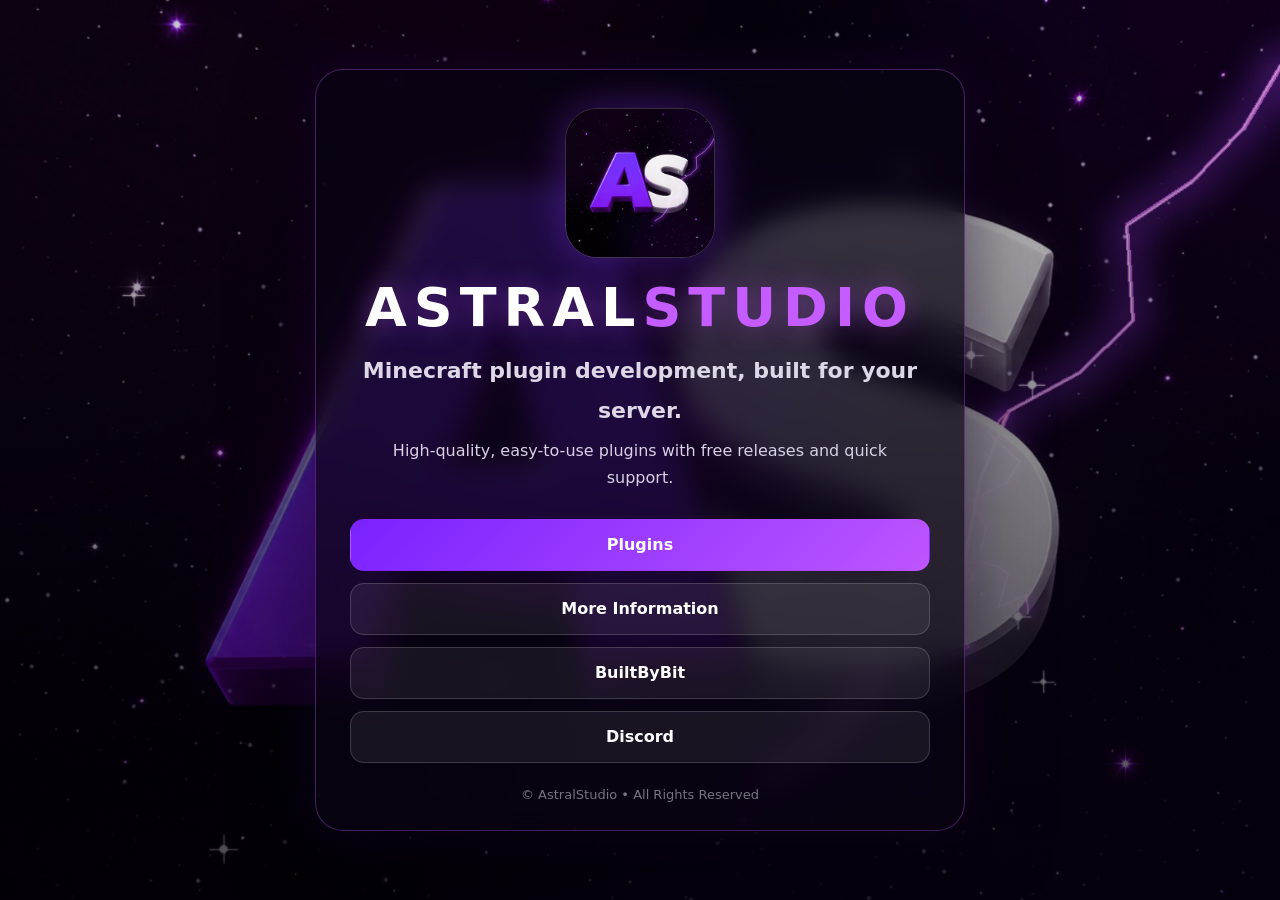
<file: index.html>
<!DOCTYPE html>
<html lang="en">
<head>
  <meta charset="UTF-8">
  <meta name="viewport" content="width=device-width, initial-scale=1.0">
  <title>AstralStudio — Minecraft Plugin Development</title>
  <meta name="description" content="High-quality, easy-to-use Minecraft plugins. Free releases and quick support from AstralStudio.">

  <!-- Favicon -->
  <link rel="icon" type="image/x-icon" href="favicon.ico">
  <link rel="icon" type="image/png" sizes="32x32" href="favicon-32.png">
  <link rel="icon" type="image/png" sizes="64x64" href="favicon-64.png">
  <link rel="apple-touch-icon" sizes="180x180" href="apple-touch-icon.png">

  <!-- Open Graph / Social preview (Discord, Twitter, etc.) -->
  <meta property="og:type" content="website">
  <meta property="og:url" content="https://xyr04y.github.io/Astral-Studio/index.html">
  <meta property="og:title" content="AstralStudio — Minecraft Plugin Development">
  <meta property="og:description" content="High-quality, easy-to-use Minecraft plugins. Free releases and quick support.">
  <meta property="og:image" content="https://xyr04y.github.io/Astral-Studio/astral-background.png">
  <meta property="og:image:width" content="1536">
  <meta property="og:image:height" content="1536">
  <meta name="twitter:card" content="summary_large_image">
  <meta name="twitter:title" content="AstralStudio — Minecraft Plugin Development">
  <meta name="twitter:description" content="High-quality, easy-to-use Minecraft plugins. Free releases and quick support.">
  <meta name="twitter:image" content="https://xyr04y.github.io/Astral-Studio/astral-background.png">

  <link rel="stylesheet" href="style.css">
</head>
<body>
  <main class="hero">
    <div class="overlay"></div>
    <section class="card">
      <div class="logo-wrap">
        <img src="astral-background.png" alt="AstralStudio logo">
      </div>
      <div class="brand">ASTRAL<span>STUDIO</span></div>
      <p class="tagline">Minecraft plugin development, built for your server.</p>
      <p class="intro">High-quality, easy-to-use plugins with free releases and quick support.</p>

      <div class="buttons">
        <a class="btn primary" href="plugins.html">Plugins</a>
        <a class="btn" href="information.html">More Information</a>
        <a class="btn" href="https://builtbybit.com/creators/xyro4y.856263/" target="_blank" rel="noopener">BuiltByBit</a>
        <a class="btn" href="https://discord.gg/KKY82f59pT" target="_blank" rel="noopener">Discord</a>
      </div>

      <div class="footer">© AstralStudio • All Rights Reserved</div>
    </section>
  </main>
</body>
</html>
</file>
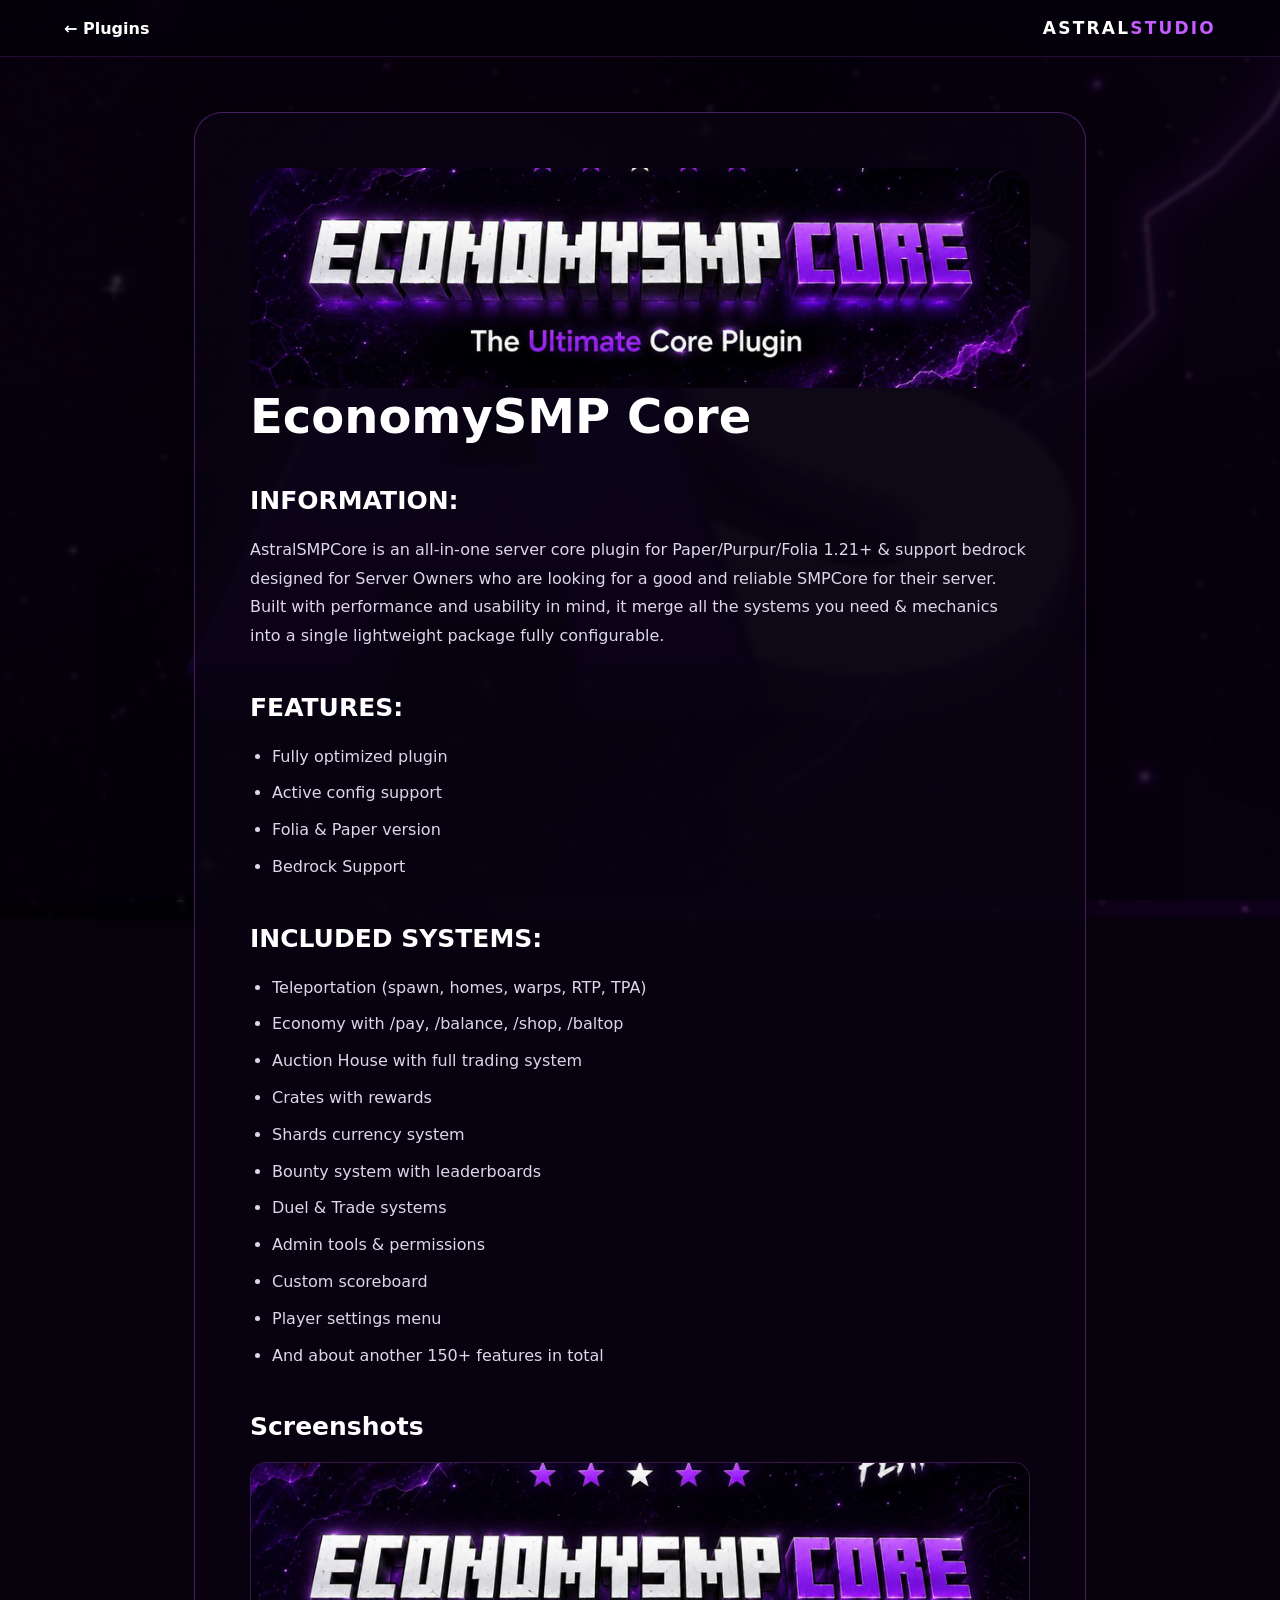
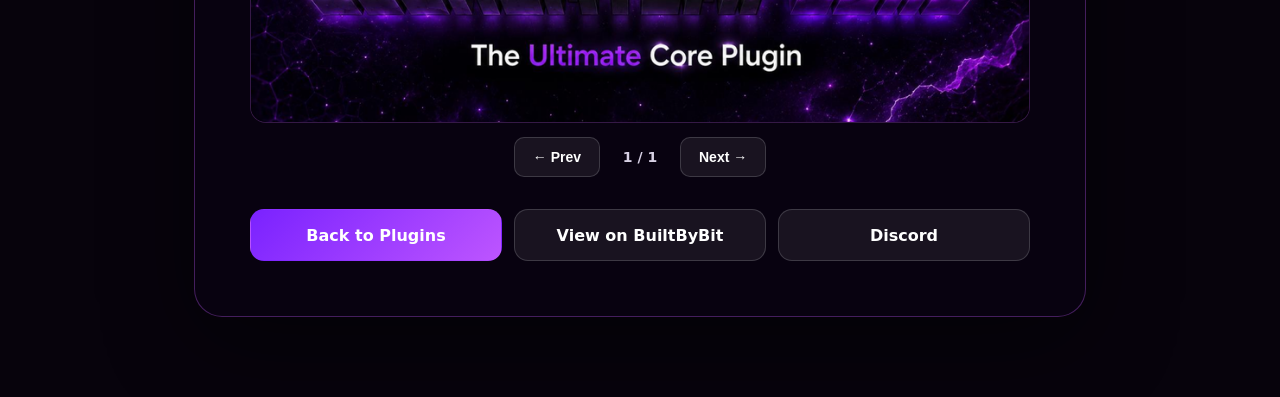
<file: economysmp-core.html>
<!DOCTYPE html>
<html lang="en">
<head>
  <meta charset="UTF-8">
  <meta name="viewport" content="width=device-width, initial-scale=1.0">
  <title>AstralStudio — EconomySMP Core</title>
  <meta name="description" content="EconomySMP Core — full economy, auction house, crates, and more for your Minecraft server.">

  <!-- Favicon -->
  <link rel="icon" type="image/x-icon" href="favicon.ico">
  <link rel="icon" type="image/png" sizes="32x32" href="favicon-32.png">
  <link rel="icon" type="image/png" sizes="64x64" href="favicon-64.png">
  <link rel="apple-touch-icon" sizes="180x180" href="apple-touch-icon.png">

  <!-- Open Graph / Social preview -->
  <meta property="og:type" content="website">
  <meta property="og:url" content="https://xyr04y.github.io/economysmp-core.html">
  <meta property="og:title" content="AstralStudio — EconomySMP Core">
  <meta property="og:description" content="EconomySMP Core — full economy, auction house, crates, and more for your Minecraft server.">
  <meta property="og:image" content="https://xyr04y.github.io/Astral-Studio/astral-background.png">
  <meta name="twitter:card" content="summary_large_image">
  <meta name="twitter:title" content="AstralStudio — EconomySMP Core">
  <meta name="twitter:description" content="EconomySMP Core — full economy, auction house, crates, and more for your Minecraft server.">
  <meta name="twitter:image" content="https://xyr04y.github.io/Astral-Studio/astral-background.png">

  <link rel="stylesheet" href="style.css">
</head>
<body class="info-page">
  <div class="page-bg"></div>
  <div class="page-overlay"></div>

  <header class="topbar">
    <a class="back" href="plugins.html">← Plugins</a>
    <div class="top-brand">ASTRAL<span>STUDIO</span></div>
  </header>

  <main class="content">
    <article class="info-card plugin-detail">
      <div class="plugin-hero">
        <img src="economy-core.png" alt="EconomySMP Core">
      </div>

      <h1>EconomySMP Core</h1>

      <h2>INFORMATION:</h2>
      <p>AstralSMPCore is an all-in-one server core plugin for Paper/Purpur/Folia 1.21+ &amp; support bedrock designed for Server Owners who are looking for a good and reliable SMPCore for their server. Built with performance and usability in mind, it merge all the systems you need &amp; mechanics into a single lightweight package fully configurable.</p>

      <h2>FEATURES:</h2>
      <ul class="feature-list">
        <li>Fully optimized plugin</li>
        <li>Active config support</li>
        <li>Folia &amp; Paper version</li>
        <li>Bedrock Support</li>
      </ul>

      <h2>INCLUDED SYSTEMS:</h2>
      <ul class="feature-list">
        <li>Teleportation (spawn, homes, warps, RTP, TPA)</li>
        <li>Economy with /pay, /balance, /shop, /baltop</li>
        <li>Auction House with full trading system</li>
        <li>Crates with rewards</li>
        <li>Shards currency system</li>
        <li>Bounty system with leaderboards</li>
        <li>Duel &amp; Trade systems</li>
        <li>Admin tools &amp; permissions</li>
        <li>Custom scoreboard</li>
        <li>Player settings menu</li>
        <li>And about another 150+ features in total</li>
      </ul>

      <h2>Screenshots</h2>
      <div class="gallery">
        <div class="gallery-frame">
          <!-- Add more <img> tags below to include extra screenshots -->
          <img class="gallery-img active" src="economy-core.png" alt="Screenshot 1">
          <!-- Example: <img class="gallery-img" src="screenshot2.png" alt="Screenshot 2"> -->
        </div>
        <div class="gallery-controls">
          <button type="button" class="gallery-btn" id="prevBtn">← Prev</button>
          <span class="gallery-count" id="galleryCount">1 / 1</span>
          <button type="button" class="gallery-btn" id="nextBtn">Next →</button>
        </div>
      </div>

      <div class="actions">
        <a class="btn primary" href="plugins.html">Back to Plugins</a>
        <a class="btn" href="https://builtbybit.com/resources/economysmpcore-all-in-one-smpcore.124168/" target="_blank" rel="noopener">View on BuiltByBit</a>
        <a class="btn" href="https://discord.gg/KKY82f59pT" target="_blank" rel="noopener">Discord</a>
      </div>
    </article>
  </main>

  <script>
    (function () {
      var imgs = document.querySelectorAll('.gallery-img');
      var countEl = document.getElementById('galleryCount');
      var prevBtn = document.getElementById('prevBtn');
      var nextBtn = document.getElementById('nextBtn');
      var i = 0;

      function show(n) {
        if (imgs.length === 0) return;
        i = (n + imgs.length) % imgs.length;
        for (var k = 0; k < imgs.length; k++) {
          imgs[k].classList.toggle('active', k === i);
        }
        countEl.textContent = (i + 1) + ' / ' + imgs.length;
      }

      prevBtn.addEventListener('click', function () { show(i - 1); });
      nextBtn.addEventListener('click', function () { show(i + 1); });
      show(0);
    })();
  </script>
</body>
</html>
</file>
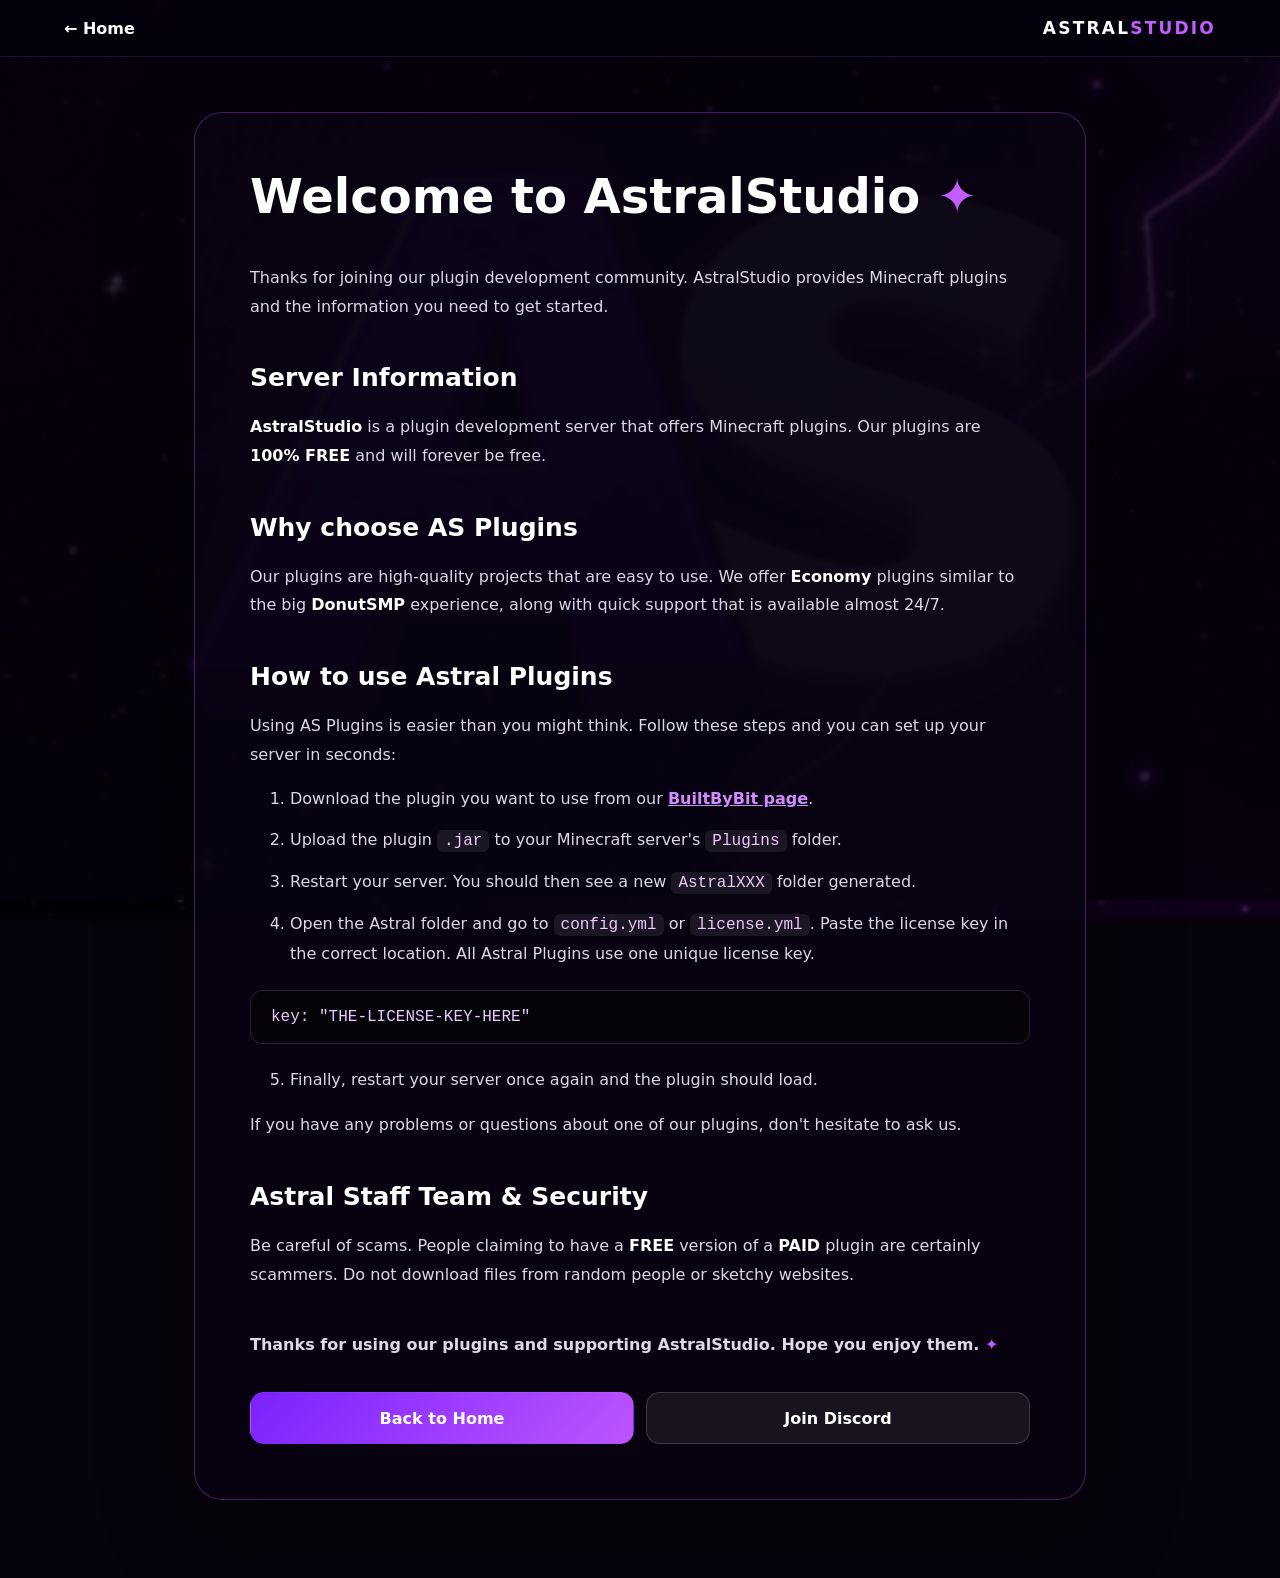
<file: information.html>
<!DOCTYPE html>
<html lang="en">
<head>
  <meta charset="UTF-8">
  <meta name="viewport" content="width=device-width, initial-scale=1.0">
  <title>AstralStudio — Information</title>
  <meta name="description" content="Learn about AstralStudio Minecraft plugins — free, high-quality, and easy to use.">

  <!-- Favicon -->
  <link rel="icon" type="image/x-icon" href="favicon.ico">
  <link rel="icon" type="image/png" sizes="32x32" href="favicon-32.png">
  <link rel="icon" type="image/png" sizes="64x64" href="favicon-64.png">
  <link rel="apple-touch-icon" sizes="180x180" href="apple-touch-icon.png">

  <!-- Open Graph / Social preview -->
  <meta property="og:type" content="website">
  <meta property="og:url" content="https://xyr04y.github.io/information.html">
  <meta property="og:title" content="AstralStudio — Information">
  <meta property="og:description" content="Learn about AstralStudio Minecraft plugins — free, high-quality, and easy to use.">
  <meta property="og:image" content="https://xyr04y.github.io/Astral-Studio/astral-background.png">
  <meta name="twitter:card" content="summary_large_image">
  <meta name="twitter:title" content="AstralStudio — Information">
  <meta name="twitter:description" content="Learn about AstralStudio Minecraft plugins — free, high-quality, and easy to use.">
  <meta name="twitter:image" content="https://xyr04y.github.io/Astral-Studio/astral-background.png">

  <link rel="stylesheet" href="style.css">
</head>
<body class="info-page">
  <div class="page-bg"></div>
  <div class="page-overlay"></div>

  <header class="topbar">
    <a class="back" href="index.html">← Home</a>
    <div class="top-brand">ASTRAL<span>STUDIO</span></div>
  </header>

  <main class="content">
    <article class="info-card">
      <h1>Welcome to AstralStudio <span class="purple">✦</span></h1>
      <p>Thanks for joining our plugin development community. AstralStudio provides Minecraft plugins and the information you need to get started.</p>

      <h2>Server Information</h2>
      <p><strong>AstralStudio</strong> is a plugin development server that offers Minecraft plugins. Our plugins are <strong>100% FREE</strong> and will forever be free.</p>

      <h2>Why choose AS Plugins</h2>
      <p>Our plugins are high-quality projects that are easy to use. We offer <strong>Economy</strong> plugins similar to the big <strong>DonutSMP</strong> experience, along with quick support that is available almost 24/7.</p>

      <h2>How to use Astral Plugins</h2>
      <p>Using AS Plugins is easier than you might think. Follow these steps and you can set up your server in seconds:</p>

      <ol>
        <li>Download the plugin you want to use from our <a href="https://builtbybit.com/creators/xyro4y.856263/" target="_blank" rel="noopener">BuiltByBit page</a>.</li>
        <li>Upload the plugin <code>.jar</code> to your Minecraft server's <code>Plugins</code> folder.</li>
        <li>Restart your server. You should then see a new <code>AstralXXX</code> folder generated.</li>
        <li>Open the Astral folder and go to <code>config.yml</code> or <code>license.yml</code>. Paste the license key in the correct location. All Astral Plugins use one unique license key.</li>
      </ol>

      <div class="codebox">key: "THE-LICENSE-KEY-HERE"</div>

      <ol start="5">
        <li>Finally, restart your server once again and the plugin should load.</li>
      </ol>

      <p>If you have any problems or questions about one of our plugins, don't hesitate to ask us.</p>

      <h2>Astral Staff Team &amp; Security</h2>
      <p>Be careful of scams. People claiming to have a <strong>FREE</strong> version of a <strong>PAID</strong> plugin are certainly scammers. Do not download files from random people or sketchy websites.</p>

      <p class="thanks">Thanks for using our plugins and supporting AstralStudio. Hope you enjoy them. <span class="purple">✦</span></p>

      <div class="actions">
        <a class="btn primary" href="index.html">Back to Home</a>
        <a class="btn" href="https://discord.gg/KKY82f59pT" target="_blank" rel="noopener">Join Discord</a>
      </div>
    </article>
  </main>
</body>
</html>
</file>
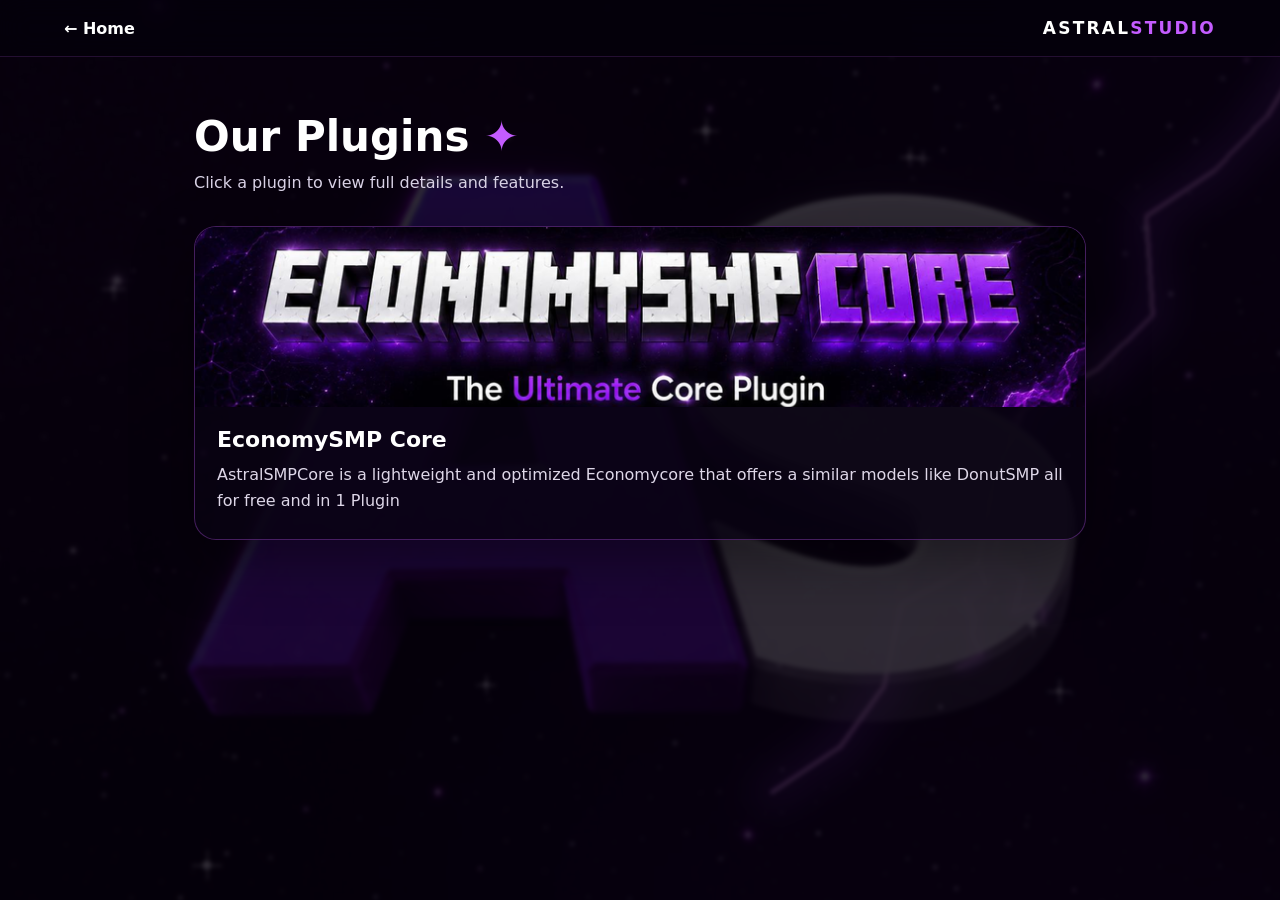
<file: plugins.html>
<!DOCTYPE html>
<html lang="en">
<head>
  <meta charset="UTF-8">
  <meta name="viewport" content="width=device-width, initial-scale=1.0">
  <title>AstralStudio — Plugins</title>
  <meta name="description" content="Browse free high-quality Minecraft plugins by AstralStudio.">

  <!-- Favicon -->
  <link rel="icon" type="image/x-icon" href="favicon.ico">
  <link rel="icon" type="image/png" sizes="32x32" href="favicon-32.png">
  <link rel="icon" type="image/png" sizes="64x64" href="favicon-64.png">
  <link rel="apple-touch-icon" sizes="180x180" href="apple-touch-icon.png">

  <!-- Open Graph / Social preview -->
  <meta property="og:type" content="website">
  <meta property="og:url" content="https://xyr04y.github.io/plugins.html">
  <meta property="og:title" content="AstralStudio — Plugins">
  <meta property="og:description" content="Browse free high-quality Minecraft plugins by AstralStudio.">
  <meta property="og:image" content="https://xyr04y.github.io/Astral-Studio/astral-background.png">
  <meta name="twitter:card" content="summary_large_image">
  <meta name="twitter:title" content="AstralStudio — Plugins">
  <meta name="twitter:description" content="Browse free high-quality Minecraft plugins by AstralStudio.">
  <meta name="twitter:image" content="https://xyr04y.github.io/Astral-Studio/astral-background.png">

  <link rel="stylesheet" href="style.css">
</head>
<body class="info-page">
  <div class="page-bg"></div>
  <div class="page-overlay"></div>

  <header class="topbar">
    <a class="back" href="index.html">← Home</a>
    <div class="top-brand">ASTRAL<span>STUDIO</span></div>
  </header>

  <main class="content">
    <h1 class="page-title">Our Plugins <span class="purple">✦</span></h1>
    <p class="page-sub">Click a plugin to view full details and features.</p>

    <a class="plugin-box" href="economysmp-core.html">
      <img class="plugin-box-img" src="economy-core.png" alt="EconomySMP Core">
      <div class="plugin-box-text">
        <h2>EconomySMP Core</h2>
        <p>AstralSMPCore is a lightweight and optimized Economycore that offers a similar models like DonutSMP all for free and in 1 Plugin</p>
      </div>
    </a>
  </main>
</body>
</html>
</file>
<file: style.css>
:root {
  --purple: #8b35ff;
  --purple2: #c45cff;
  --white: #ffffff;
  --muted: #d8d1e5;
  --panel: rgba(10, 4, 20, 0.72);
  --border: rgba(196, 92, 255, 0.32);
}

* { box-sizing: border-box; }

html {
  scroll-behavior: smooth;
  overflow-x: hidden;
}

body {
  margin: 0;
  min-height: 100vh;
  color: var(--white);
  font-family: Inter, ui-sans-serif, system-ui, -apple-system, BlinkMacSystemFont, "Segoe UI", sans-serif;
  background: #07030c;
  overflow-x: hidden;
}

img {
  max-width: 100%;
  height: auto;
}

.hero {
  min-height: 100vh;
  position: relative;
  display: grid;
  place-items: center;
  overflow: hidden;
  background: #07030c url("astral-background.png") center / cover no-repeat fixed;
}

.overlay {
  position: absolute;
  inset: 0;
  background:
    radial-gradient(circle at 50% 42%, rgba(125, 40, 255, .22), transparent 34%),
    linear-gradient(180deg, rgba(3, 0, 8, .18), rgba(3, 0, 8, .72));
}

.card {
  position: relative;
  z-index: 1;
  width: min(92%, 650px);
  padding: 38px 34px 28px;
  text-align: center;
  border: 1px solid var(--border);
  border-radius: 28px;
  background: var(--panel);
  backdrop-filter: blur(12px);
  box-shadow: 0 24px 80px rgba(0, 0, 0, .55), 0 0 50px rgba(139, 53, 255, .12);
}

.logo-wrap {
  width: 150px;
  height: 150px;
  margin: 0 auto 18px;
  border-radius: 32px;
  overflow: hidden;
  border: 1px solid rgba(255,255,255,.18);
  box-shadow: 0 0 40px rgba(139,53,255,.38);
}

.logo-wrap img {
  width: 100%;
  height: 100%;
  object-fit: cover;
}

.brand, .top-brand {
  font-weight: 900;
  letter-spacing: .13em;
}

.brand {
  font-size: clamp(30px, 7vw, 54px);
  text-shadow: 0 0 28px rgba(196,92,255,.38);
}

.brand span, .top-brand span { color: var(--purple2); }

.tagline {
  margin: 12px auto 8px;
  font-size: clamp(17px, 3vw, 22px);
  font-weight: 700;
}

.intro {
  max-width: 520px;
  margin: 0 auto;
  color: var(--muted);
  line-height: 1.65;
}

.buttons {
  display: grid;
  gap: 12px;
  margin-top: 28px;
}

.btn {
  display: inline-flex;
  min-height: 52px;
  align-items: center;
  justify-content: center;
  padding: 0 22px;
  border: 1px solid rgba(255,255,255,.16);
  border-radius: 14px;
  color: white;
  background: rgba(255,255,255,.07);
  text-decoration: none;
  font-weight: 800;
  transition: .2s ease;
}

.btn:hover {
  transform: translateY(-2px);
  border-color: rgba(196,92,255,.65);
  background: rgba(139,53,255,.18);
  box-shadow: 0 10px 28px rgba(139,53,255,.18);
}

.btn.primary {
  background: linear-gradient(135deg, #7a22ff, #bd55ff);
  border-color: transparent;
}

.btn.primary:hover {
  background: linear-gradient(135deg, #8c3aff, #ce6cff);
}

.footer {
  margin-top: 24px;
  color: rgba(255,255,255,.45);
  font-size: 13px;
}

.info-page {
  position: relative;
  background: #07030c;
}

.page-bg {
  position: fixed;
  inset: 0;
  z-index: -2;
  background: url("astral-background.png") center / cover no-repeat;
  filter: blur(2px);
  transform: scale(1.04);
}

.page-overlay {
  position: fixed;
  inset: 0;
  z-index: -1;
  background: rgba(5, 1, 11, .82);
}

.topbar {
  position: sticky;
  top: 0;
  z-index: 5;
  display: flex;
  align-items: center;
  justify-content: space-between;
  padding: 18px clamp(18px, 5vw, 70px);
  background: rgba(5, 1, 11, .76);
  backdrop-filter: blur(14px);
  border-bottom: 1px solid rgba(196,92,255,.16);
}

.back {
  color: #fff;
  text-decoration: none;
  font-weight: 800;
}

.back:hover { color: var(--purple2); }

.top-brand { font-size: 17px; }

.content {
  width: min(92%, 900px);
  max-width: 100%;
  margin: 55px auto 80px;
  padding: 0 4px;
}

.info-card {
  padding: clamp(25px, 5vw, 55px);
  border: 1px solid var(--border);
  border-radius: 28px;
  background: rgba(9, 3, 18, .84);
  box-shadow: 0 25px 90px rgba(0,0,0,.45);
}

h1 {
  margin-top: 0;
  font-size: clamp(30px, 5vw, 48px);
}

h2 {
  margin-top: 42px;
  font-size: 25px;
  color: #fff;
}

p, li {
  color: #ded7e8;
  line-height: 1.8;
}

li { margin: 12px 0; }

strong { color: #fff; }

.purple { color: var(--purple2); }

a:not(.btn):not(.back):not(.plugin-box) {
  color: #d28aff;
  font-weight: 700;
}

code, .codebox {
  font-family: "SFMono-Regular", Consolas, monospace;
}

code {
  padding: 2px 7px;
  border-radius: 6px;
  background: rgba(255,255,255,.08);
  color: #f0caff;
}

.codebox {
  margin: 22px 0;
  padding: 17px 20px;
  overflow-x: auto;
  border: 1px solid rgba(196,92,255,.22);
  border-radius: 12px;
  background: #050208;
  color: #e7caff;
}

.thanks {
  margin-top: 42px;
  font-weight: 700;
}

.actions {
  display: flex;
  flex-wrap: wrap;
  gap: 12px;
  margin-top: 32px;
}

.actions .btn { flex: 1 1 180px; }

/* Plugins page */
.page-title {
  margin: 0 0 8px;
  font-size: clamp(28px, 5vw, 42px);
}

.page-sub {
  margin: 0 0 28px;
  color: var(--muted);
}

.plugin-box {
  display: block;
  width: 100%;
  max-width: 100%;
  text-decoration: none;
  color: inherit;
  border: 1px solid var(--border);
  border-radius: 22px;
  background: rgba(9, 3, 18, .84);
  overflow: hidden;
  box-shadow: 0 20px 60px rgba(0,0,0,.4);
  transition: .2s ease;
}

.plugin-box:hover {
  transform: translateY(-3px);
  border-color: rgba(196,92,255,.55);
  box-shadow: 0 24px 70px rgba(139,53,255,.2);
}

.plugin-box-img {
  display: block;
  width: 100%;
  max-width: 100%;
  height: 180px;
  object-fit: cover;
  object-position: center;
}

.plugin-box-text {
  padding: 20px 22px 24px;
}

.plugin-box-text h2 {
  margin: 0 0 10px;
  font-size: clamp(18px, 4vw, 22px);
  color: #fff;
}

.plugin-box-text p {
  margin: 0;
  color: #ded7e8;
  line-height: 1.65;
  font-size: clamp(14px, 3.2vw, 16px);
}

/* Plugin detail */
.plugin-detail .plugin-hero {
  margin: -clamp(25px, 5vw, 55px) -clamp(25px, 5vw, 55px) 28px;
  border-radius: 28px 28px 0 0;
  overflow: hidden;
  max-width: 100%;
}

.plugin-detail .plugin-hero img {
  display: block;
  width: 100%;
  max-width: 100%;
  height: 220px;
  object-fit: cover;
  object-position: center;
}

.plugin-detail h1 {
  margin-bottom: 8px;
}

.feature-list {
  margin: 12px 0 0;
  padding-left: 22px;
}

.feature-list li {
  margin: 8px 0;
}

/* Gallery */
.gallery {
  margin-top: 20px;
}

.gallery-frame {
  position: relative;
  border: 1px solid rgba(196,92,255,.25);
  border-radius: 16px;
  overflow: hidden;
  background: #050208;
  min-height: 180px;
}

.gallery-img {
  display: none;
  width: 100%;
  max-width: 100%;
  height: auto;
  max-height: 280px;
  object-fit: contain;
  vertical-align: middle;
  margin: 0 auto;
}

.gallery-img.active {
  display: block;
}

.gallery-controls {
  display: flex;
  align-items: center;
  justify-content: center;
  gap: 16px;
  margin-top: 14px;
}

.gallery-btn {
  min-height: 40px;
  padding: 0 18px;
  border: 1px solid rgba(255,255,255,.16);
  border-radius: 10px;
  color: #fff;
  background: rgba(255,255,255,.07);
  font-weight: 700;
  font-size: 14px;
  cursor: pointer;
  transition: .2s ease;
}

.gallery-btn:hover {
  border-color: rgba(196,92,255,.65);
  background: rgba(139,53,255,.18);
}

.gallery-count {
  color: var(--muted);
  font-size: 14px;
  font-weight: 600;
  min-width: 48px;
  text-align: center;
}

@media (max-width: 600px) {
  .card { padding: 28px 20px 22px; border-radius: 22px; }
  .logo-wrap { width: 125px; height: 125px; }
  .content { margin-top: 25px; }
  .info-card { border-radius: 20px; }
  .plugin-detail .plugin-hero { border-radius: 20px 20px 0 0; }
  .plugin-detail .plugin-hero img { height: 160px; }
  .plugin-box { border-radius: 18px; }
  .plugin-box-img { height: 140px; }
  .gallery-img { max-height: 200px; }
}
</file>
